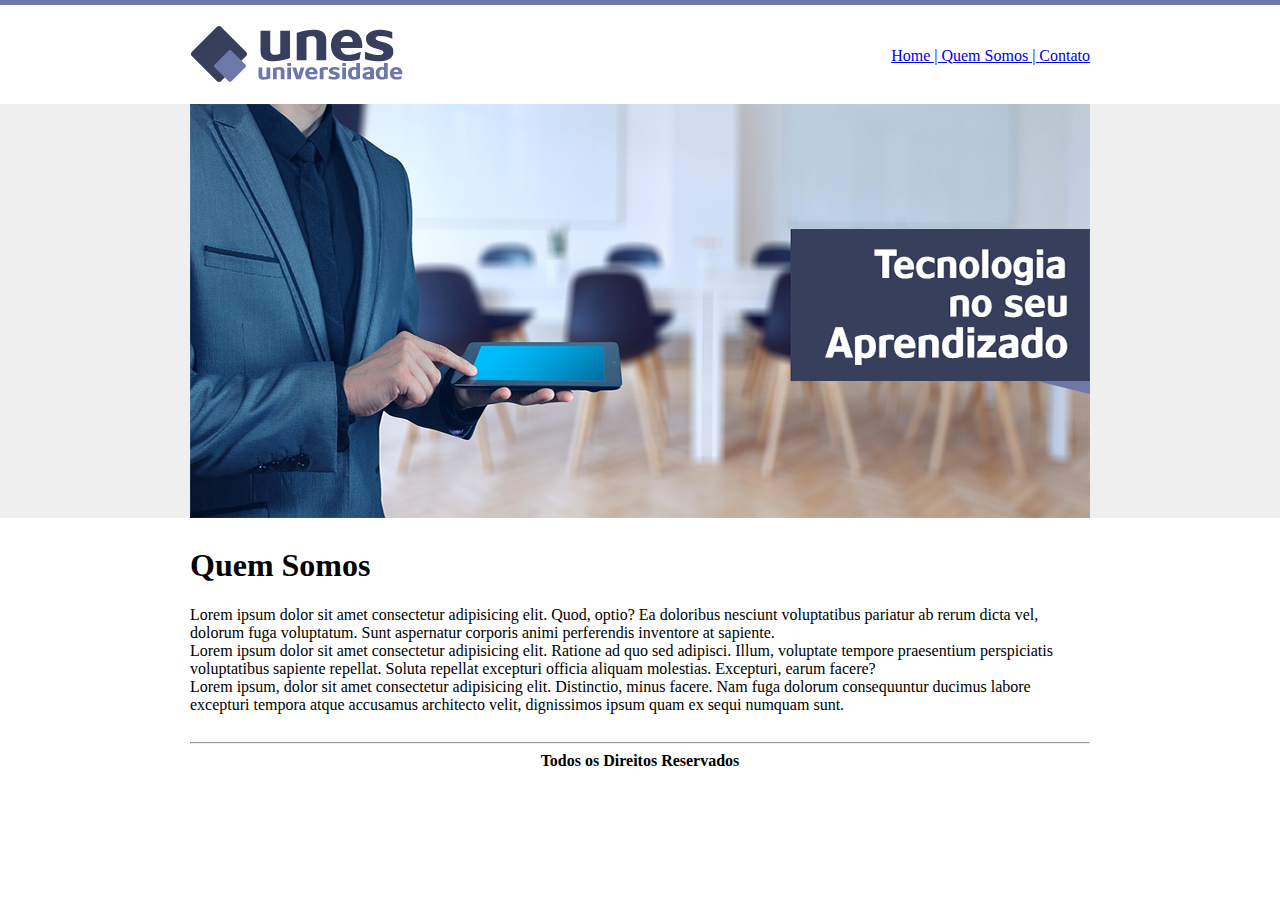
<file: 3-HTML/2-projt-f/index.html>
<!DOCTYPE html>
<html lang="en">

   <head>
      <meta charset="UTF-8">
      <meta http-equiv="X-UA-Compatible" content="IE=edge">
      <meta name="viewport" content="width=device-width, initial-scale=1.0">
      <title>IENJ - Home</title>
   </head>

   <body background="/3-HTML/2-projt-f/arquivos-projetos-unes/arquivos-necessarios-projetos-unes/fundo.png ">

      <table border="0" width="600" align="center">
         <tr>
            <td height="89" ><img src="/3-HTML/2-projt-f/arquivos-projetos-unes/arquivos-necessarios-projetos-unes/logo.png"></td>
            <td align="right">
               <a href="/3-HTML/2-projt-f/index.html">Home | </a>
               <a href="/3-HTML/2-projt-f/quemsomos.html">Quem Somos | </a>
               <a href="/3-HTML/2-projt-f/contato.html">Contato </a>
            </td>
         </tr>

         <tr>
            <td colspan="2">
               <img src="./arquivos-projetos-unes/arquivos-necessarios-projetos-unes/capa.png">
            </td>
         </tr>
         
         <tr>
            <td colspan="2">

               <h1>Quem Somos</h1>

               <p>
               Lorem ipsum dolor sit amet consectetur adipisicing elit. Quod, optio? Ea doloribus nesciunt voluptatibus pariatur ab rerum dicta vel, dolorum fuga voluptatum. Sunt aspernatur corporis animi perferendis inventore at sapiente.
               <br>
               Lorem ipsum dolor sit amet consectetur adipisicing elit. Ratione ad quo sed adipisci. Illum, voluptate tempore praesentium perspiciatis voluptatibus sapiente repellat. Soluta repellat excepturi officia aliquam molestias. Excepturi, earum facere?
               <br>
               Lorem ipsum, dolor sit amet consectetur adipisicing elit. Distinctio, minus facere. Nam fuga dolorum consequuntur ducimus labore excepturi tempora atque accusamus architecto velit, dignissimos ipsum quam ex sequi numquam sunt.
               </p>

            </td>
         </tr>

         <tr>
            <td colspan="2" align="center" >
               <hr>
               <strong>Todos os Direitos Reservados</strong>
            </td>
         </tr>

      </table>

   </body>

</html>
</file>
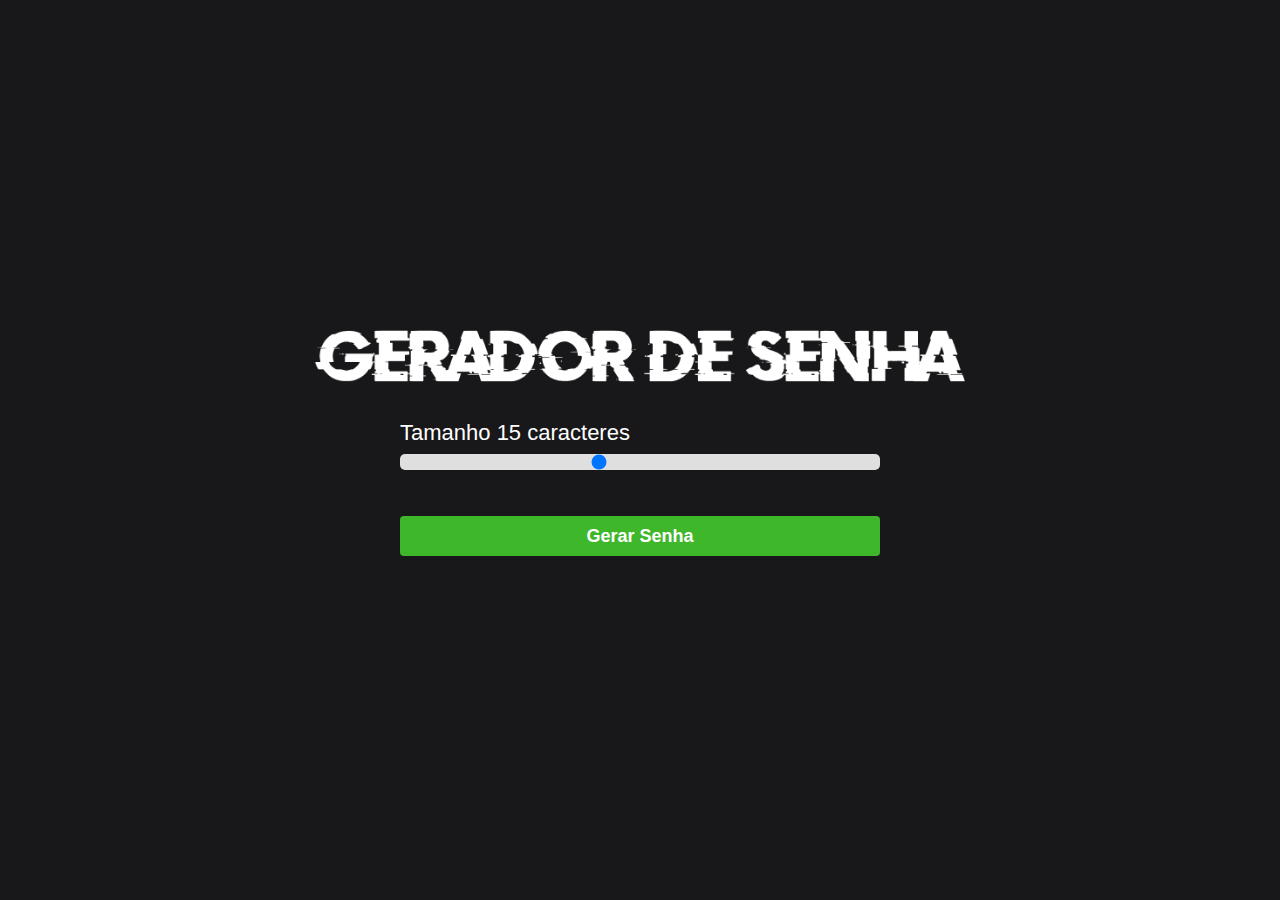
<file: Projeto-Extra/Gerador-de-Senhas/index.html>
<!DOCTYPE html>
<html lang="pt-br">
<head>
   <meta charset="UTF-8">
   <meta http-equiv="X-UA-Compatible" content="IE=edge">
   <meta name="viewport" content="width=device-width, initial-scale=1.0">
   <meta name="keywords" content="Gerador de senhas, gerador password">
   <title>Gerador de Senhas</title>

   <link rel="stylesheet" href="/Projeto-Extra/Gerador-de-Senhas/style.css">
</head>

<body>
   <img class="logo" src="./imgs/logo.png" alt="Gerador de Senhas Logo">

   <main class="container-input">
      <span>
         Tamanho <span id="valor"></span> caracteres
         <input id="slider" class="slider" type="range" min="8" max="25" value="15">
      </span>
      <button id="button" class="button-cta" onclick="generatePassword()">Gerar Senha</button>
   </main>

   <div id="container-password" onclick="copyPassword()" class="container-password hide">
      <span class="title">Sua senha gerada foi:</span>
      <span id="password" class="password"></span>
      <span class="tooltip">✨Clique para copiar.✨ </span>
   </div>

   <script src="./script.js"></script>

</body>

</html>
</file>
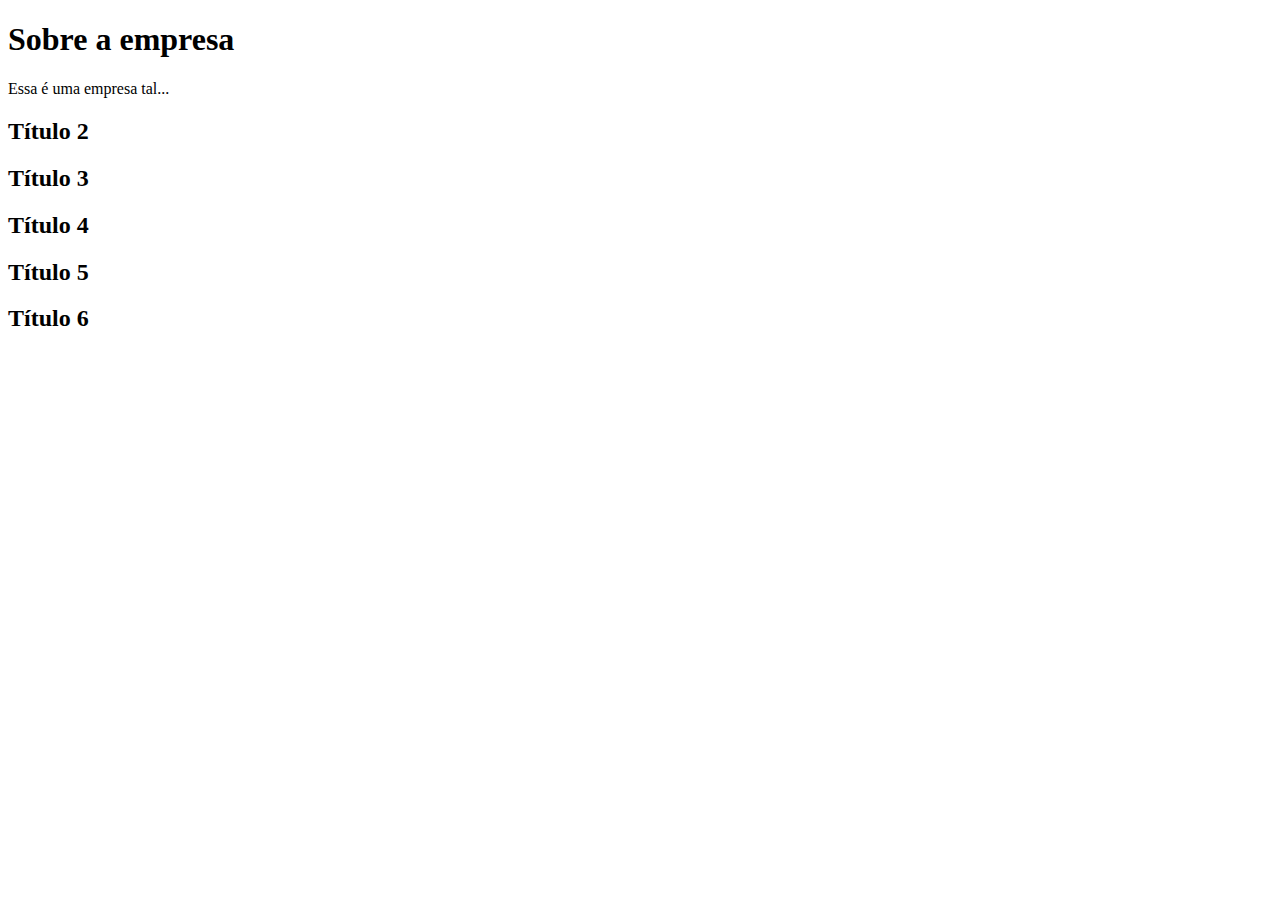
<file: Materiais-Curso-Udmy/Secao3-HTML5/11-arquivos-aula-cabecalhos/index.html>
<!DOCTYPE html>

<html>

	<head>
		<title>Meu site</title>
		<meta charset="utf-8">
	</head>

	<body>
		<h1>Sobre a empresa</h1>
		Essa é uma empresa tal...

		<h2>Título 2</h2>
		<h2>Título 3</h2>
		<h2>Título 4</h2>
		<h2>Título 5</h2>
		<h2>Título 6</h2>
		
	</body>

</html>
</file>
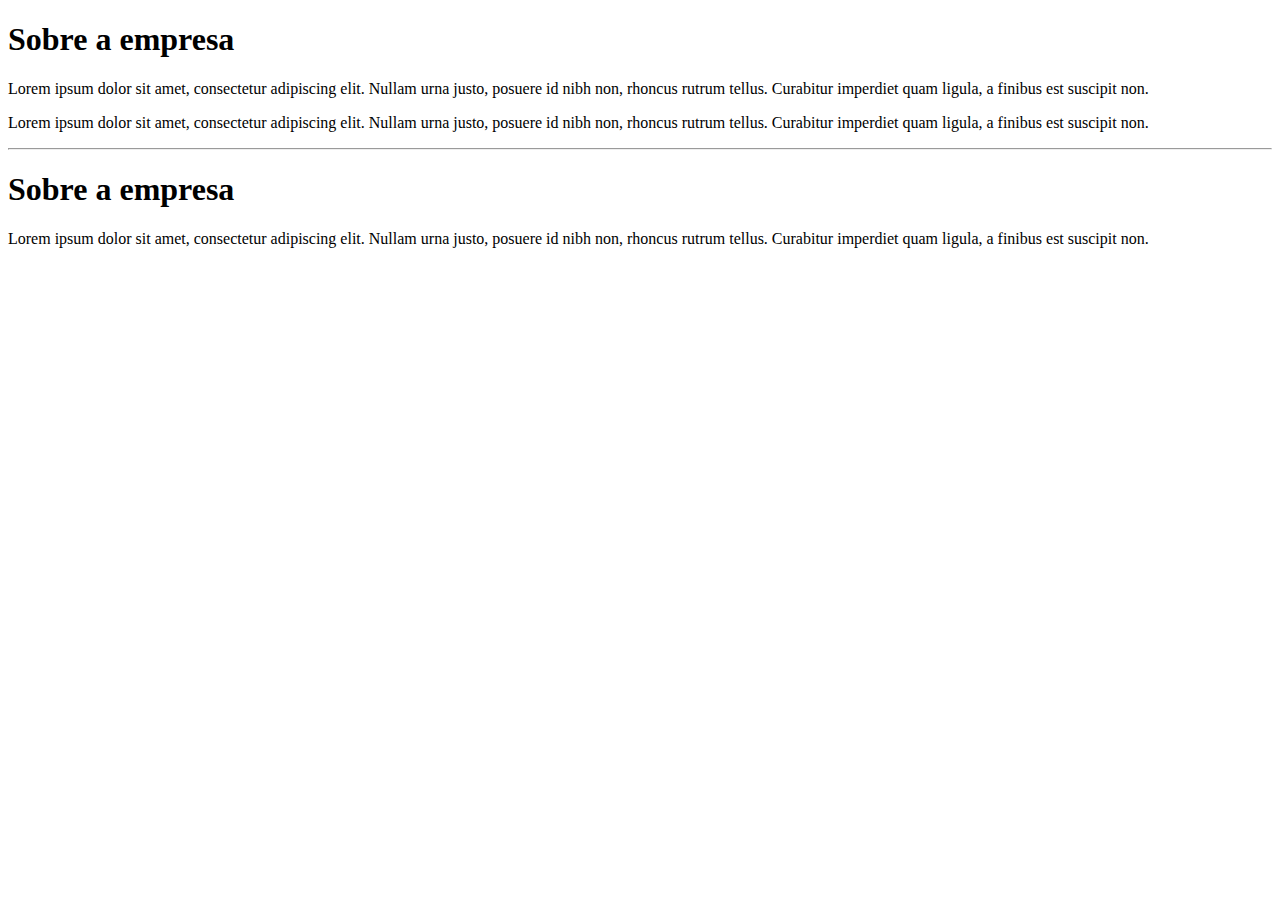
<file: Materiais-Curso-Udmy/Secao3-HTML5/12-arquivos-aula-paragrafos/index.html>
<!DOCTYPE html>

<html>

	<head>
		<title>Meu site</title>
		<meta charset="utf-8">
	</head>

	<body>
		<h1>Sobre a empresa</h1>
		<p>Lorem ipsum dolor sit amet,
		 consectetur adipiscing elit. Nullam urna justo, posuere
		 id nibh non, rhoncus rutrum tellus. Curabitur 
		imperdiet quam ligula, a finibus est suscipit non.</p>

		<p>Lorem ipsum dolor sit amet,
		 consectetur adipiscing elit. Nullam urna justo, posuere
		 id nibh non, rhoncus rutrum tellus. Curabitur 
		imperdiet quam ligula, a finibus est suscipit non.</p>

		<hr>

		<h1>Sobre a empresa</h1>
		<p>Lorem ipsum dolor sit amet,
		 consectetur adipiscing elit. Nullam urna justo, posuere
		 id nibh non, rhoncus rutrum tellus. Curabitur 
		imperdiet quam ligula, a finibus est suscipit non.</p>


	</body>

</html>
</file>
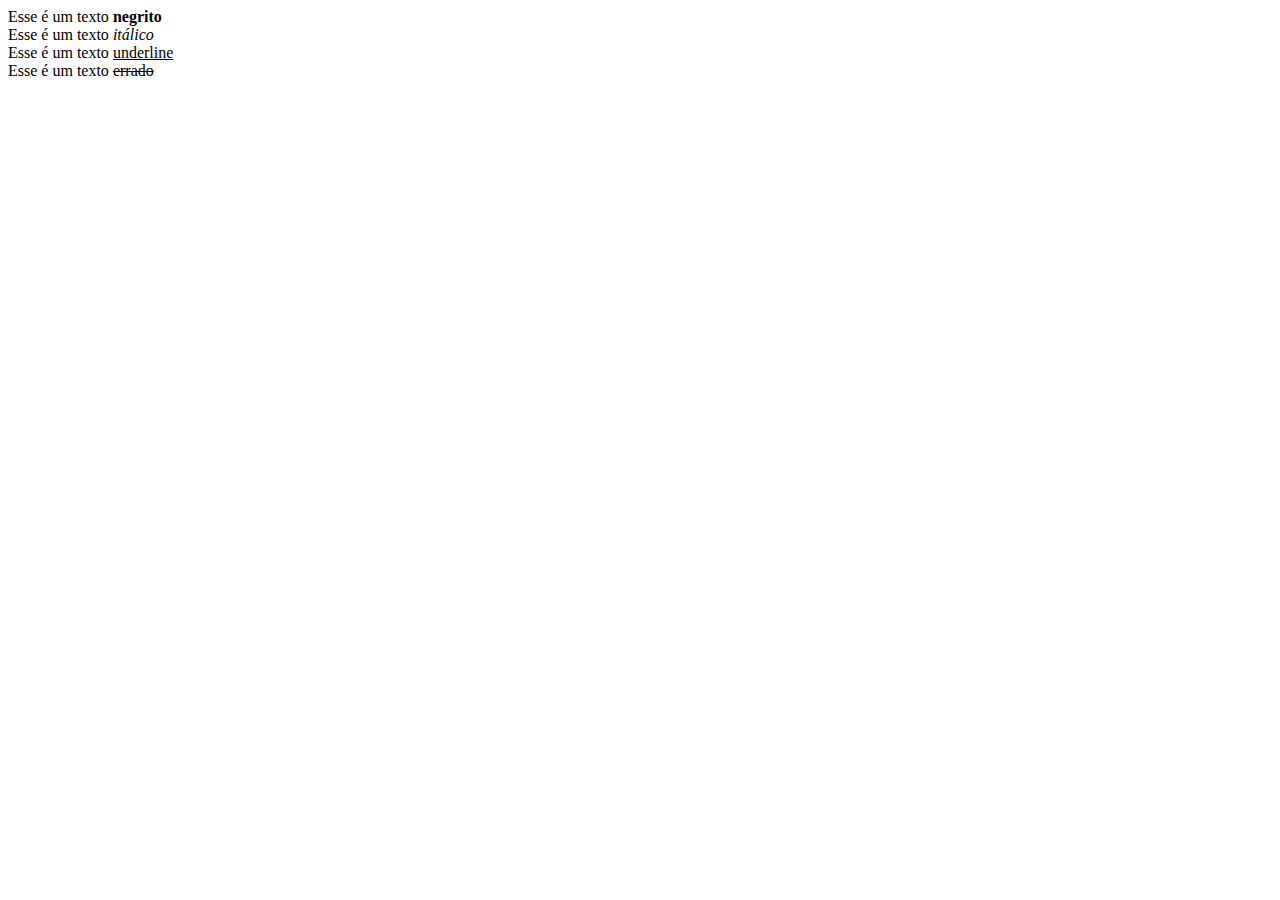
<file: Materiais-Curso-Udmy/Secao3-HTML5/13-arquivos-aula-formatacoes-textos/index.html>
<!DOCTYPE html>

<html>

	<head>
		<title>Meu site</title>
		<meta charset="utf-8">
	</head>

	<body>
		
		Esse é um texto <strong>negrito</strong><br>

		Esse é um texto <em>itálico</em> <br>
		Esse é um texto <u>underline</u> <br>
		Esse é um texto <strike>errado</strike> <br>
	</body>

</html>
</file>
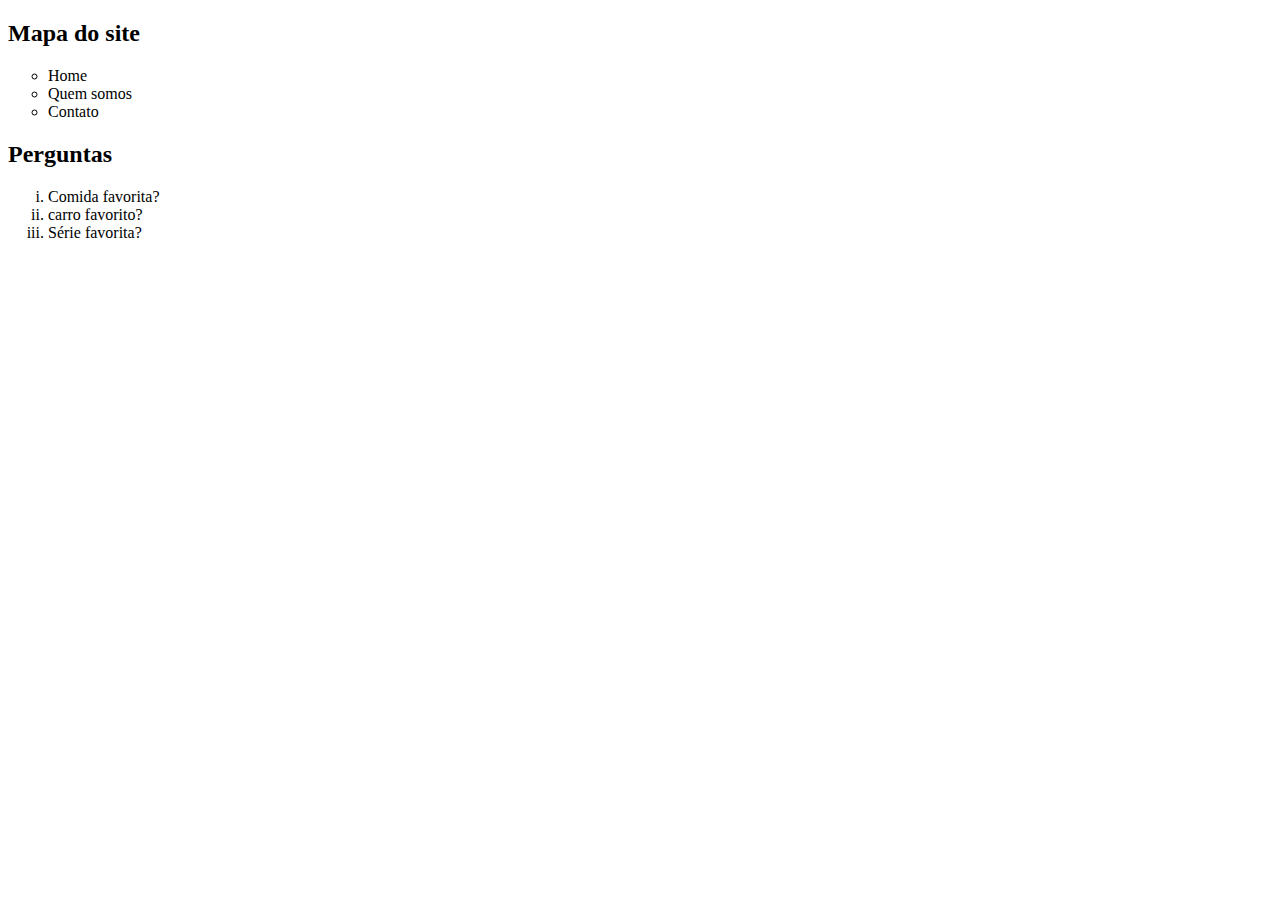
<file: Materiais-Curso-Udmy/Secao3-HTML5/14-arquivos-aula-listas-nao-ordenadas/index.html>
<!DOCTYPE html>

<html>

	<head>
		<title>Meu site</title>
		<meta charset="utf-8">
	</head>

	<body>

		<h2>Mapa do site</h2>
		<!-- Lista não ordenada circle, square,
		 disc -->
		<ul type="circle">
			<li>Home</li>
			<li>Quem somos</li>
			<li>Contato</li>
		</ul>

		<h2>Perguntas</h2>
		<!-- Lista ordenada 1, A, a, I
		 disc -->
		<ol type="i">
			<li>Comida favorita?</li>
			<li>carro favorito?</li>
			<li>Série favorita?</li>
		</ol>
	</body>

</html>
</file>
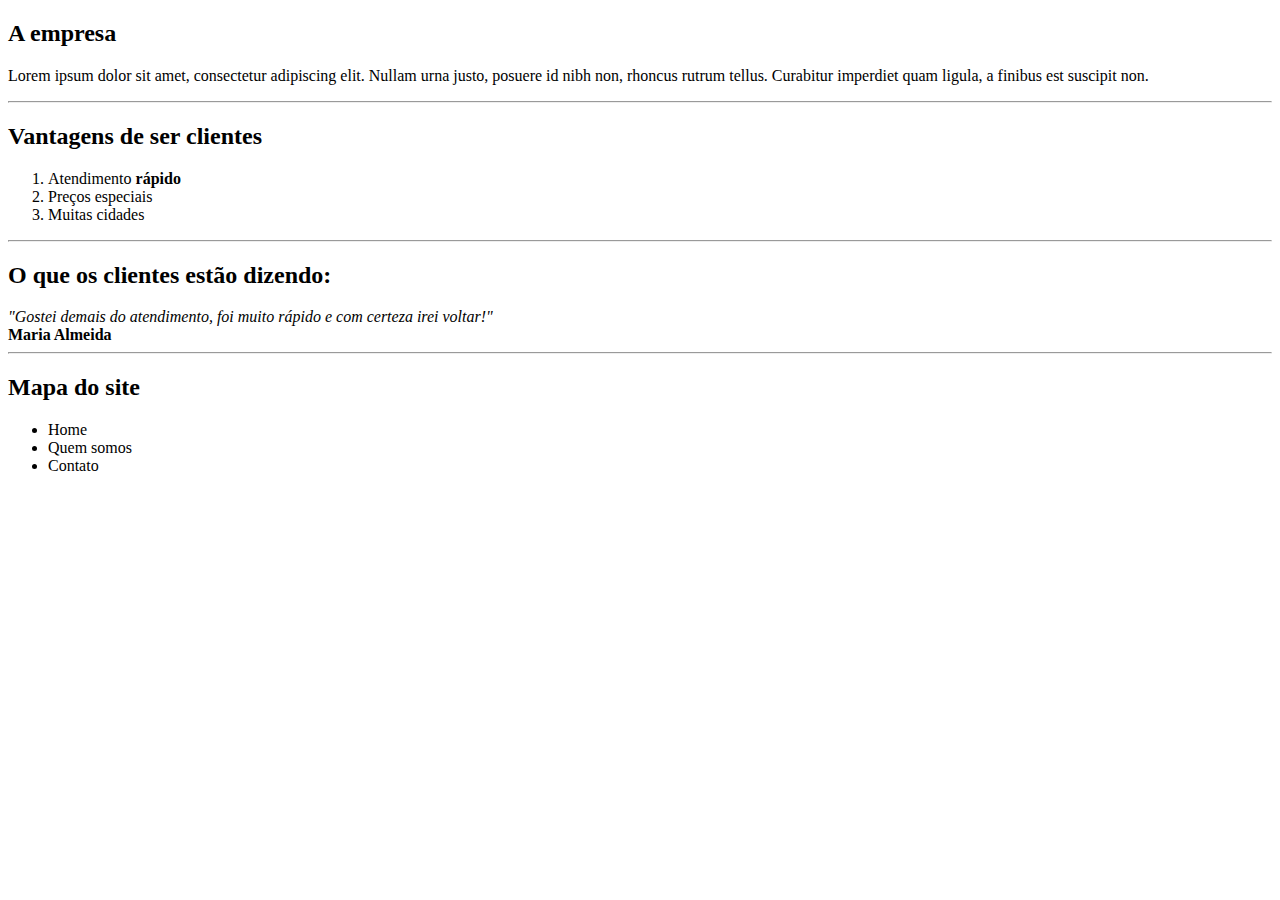
<file: Materiais-Curso-Udmy/Secao3-HTML5/15-arquivos-aula-testando-seus-conhecimentos/index.html>
<!DOCTYPE html>

<html>

	<head>
		<title>Meu site</title>
		<meta charset="utf-8">
	</head>

	<body>

		<h2>A empresa</h2>
		<p>
			Lorem ipsum dolor sit amet, consectetur adipiscing elit. Nullam urna justo, posuere id nibh non, rhoncus rutrum tellus. Curabitur imperdiet quam ligula, a finibus est suscipit non. 
		</p>

		<hr>
		
		<h2>Vantagens de ser clientes</h2>
		<ol>
			<li>Atendimento <strong>rápido</strong>
			 </li>
			 <li>Preços especiais</li>
			 <li>Muitas cidades</li>
		</ol>

		<hr>

		<h2>O que os clientes estão dizendo:</h2>
		<em>
			"Gostei demais do atendimento, foi
			 muito rápido e com certeza irei
			 voltar!"
		</em> <br>
		<strong>Maria Almeida</strong>

		<hr>

		<h2>Mapa do site</h2>
		<ul>
			<li>Home</li>
			<li>Quem somos</li>
			<li>Contato</li>
		</ul>

	</body>

</html>
</file>
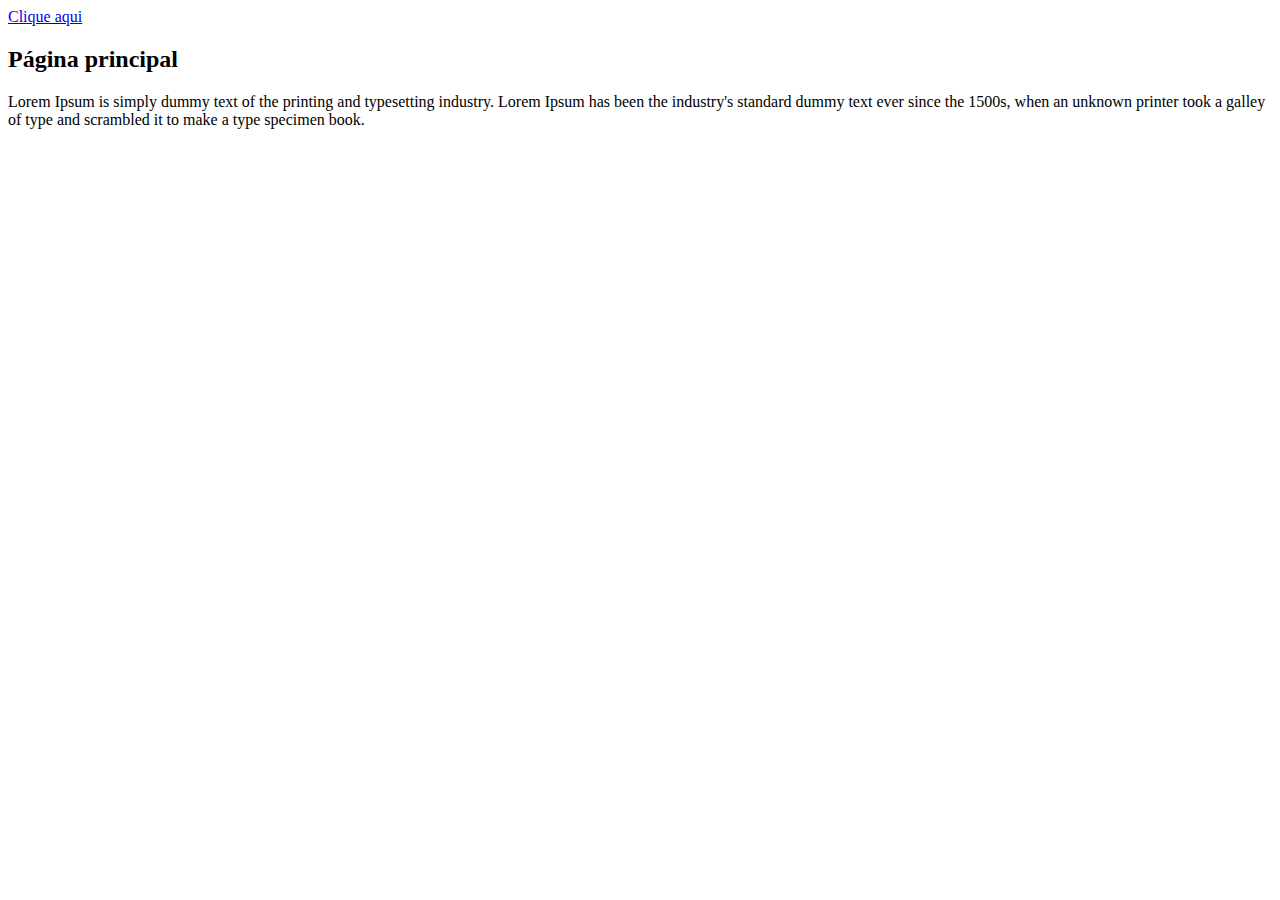
<file: Materiais-Curso-Udmy/Secao3-HTML5/17-arquivos-aula-links/index.html>
<!DOCTYPE html>
<html>
<head>
	<title>Página principal</title>
	<meta charset="utf-8">
</head>
<body>
	<a href="contato.html">
		Clique aqui
	</a>
	<h2>Página principal</h2>
	<p>
	Lorem Ipsum is simply dummy text of the printing and typesetting industry. Lorem Ipsum has been the industry's standard dummy text ever since the 1500s, when an unknown printer took a galley of type and scrambled it to make a type specimen book.</p>

</body>
</html>
</file>
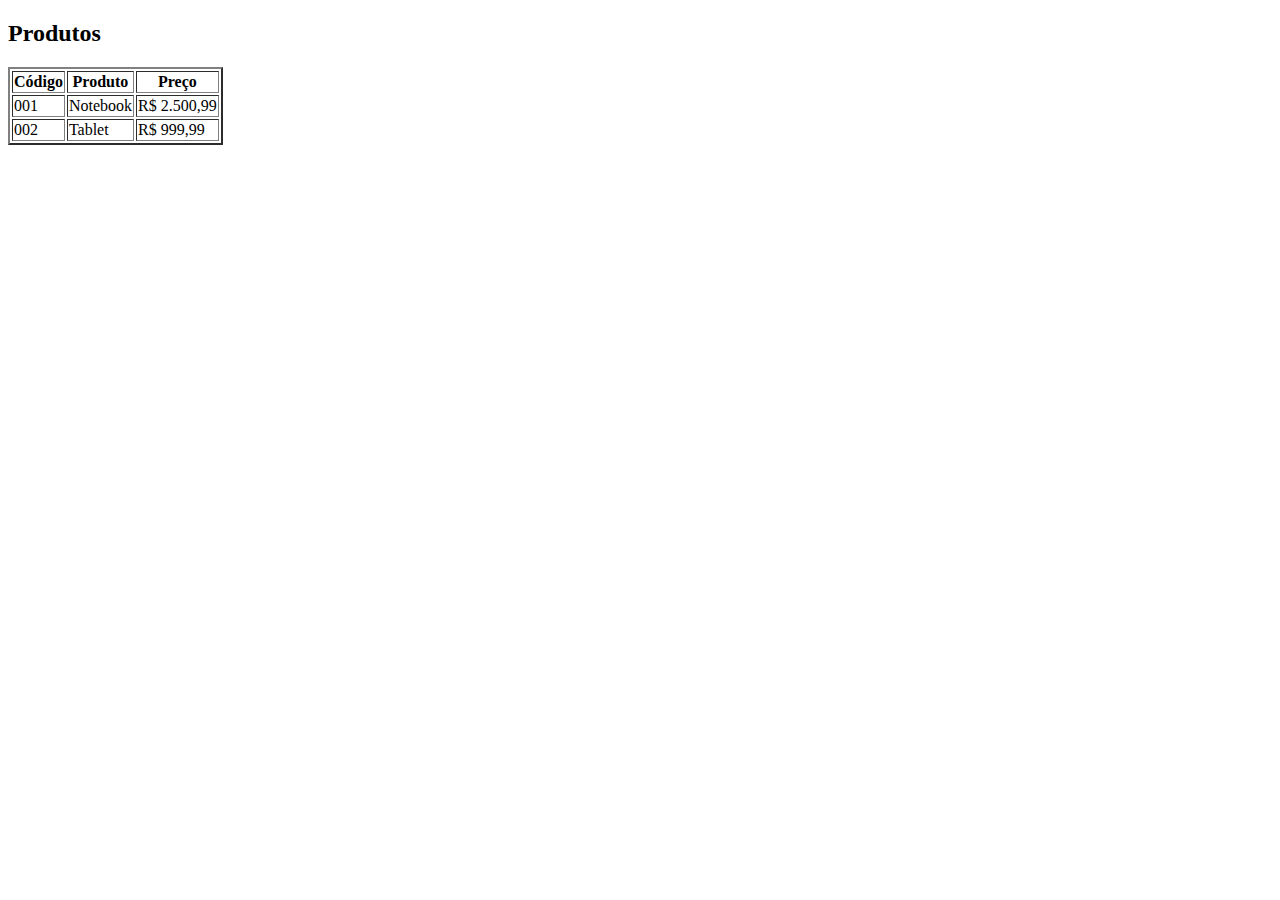
<file: Materiais-Curso-Udmy/Secao3-HTML5/18-arquivos-aula-tabelas/index.html>
<!DOCTYPE html>
<html>
<head>
	<title>Página principal</title>
	<meta charset="utf-8">
</head>
<body>
	<h2>Produtos</h2>

	<table border="2">

		<tr>
			<th>Código</th>
			<th>Produto</th>
			<th>Preço</th>
		</tr>

		<tr>
			
			<td>001</td>
			<td>Notebook</td>
			<td>R$ 2.500,99</td>
		</tr>

		<tr>
			
			<td>002</td>
			<td>Tablet</td>
			<td>R$ 999,99</td>
		</tr>

	</table>
</body>
</html>
</file>
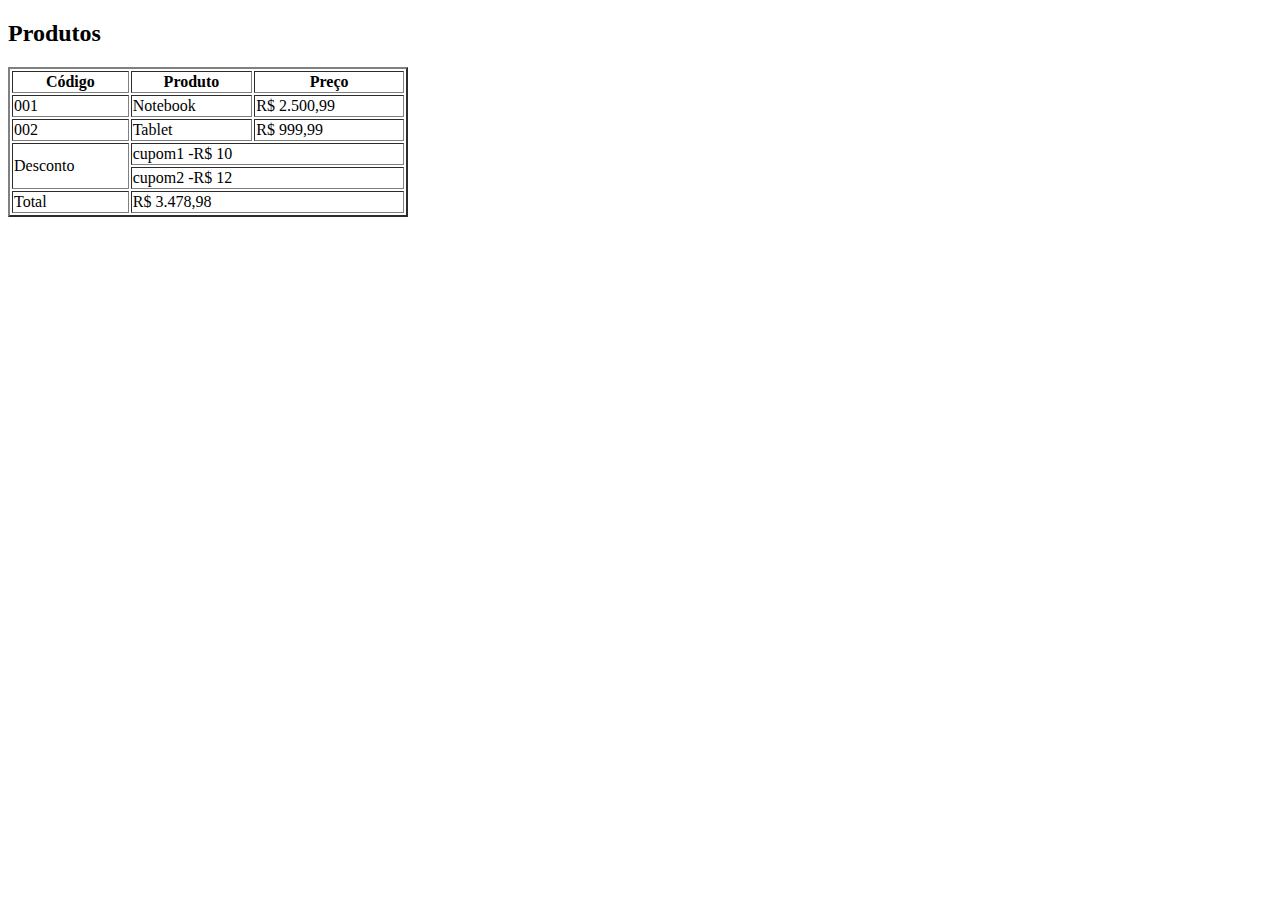
<file: Materiais-Curso-Udmy/Secao3-HTML5/19-arquivos-aula-mais-sobre-tabelas/index.html>
<!DOCTYPE html>
<html>
<head>
	<title>Página principal</title>
	<meta charset="utf-8">
</head>
<body>
	<h2>Produtos</h2>

	<table border="2" width="400">

		<tr>
			<th>Código</th>
			<th>Produto</th>
			<th>Preço</th>
		</tr>

		<tr>
			
			<td>001</td>
			<td>Notebook</td>
			<td>R$ 2.500,99</td>
		</tr>

		<tr>
			
			<td>002</td>
			<td>Tablet</td>
			<td>R$ 999,99</td>
		</tr>

		<tr>
			<td rowspan="2">Desconto</td>
			<td colspan="2">cupom1 -R$ 10</td>
		</tr>

		<tr>
			<td colspan="2">cupom2 -R$ 12</td>
		</tr>

		<tr>
			<td>Total</td>
			<td colspan="2">R$ 3.478,98</td>
		</tr>

	</table>
</body>
</html>
</file>
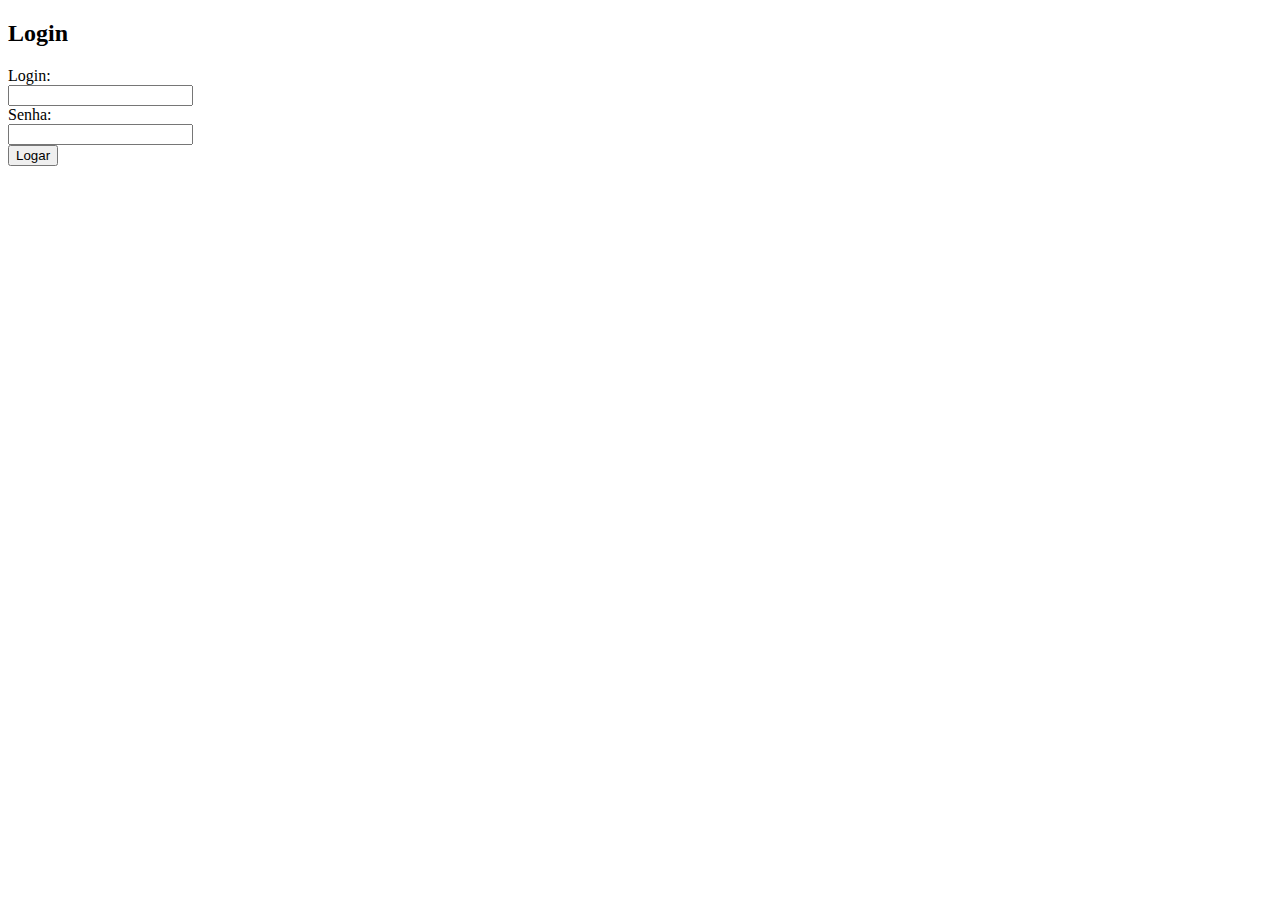
<file: Materiais-Curso-Udmy/Secao3-HTML5/20-arquivos-aula-formularios/index.html>
<!DOCTYPE html>
<html>
<head>
	<title>Página principal</title>
	<meta charset="utf-8">
</head>
<body>

	<h2>Login</h2>
	<form>
		Login: <br>
		<input type="text" name="loginTeste">
		<br>

		Senha: <br>
		<input type="password" name="senha">
		<br>

		<input type="button" value="Logar">

	
</body>
</html>
</file>
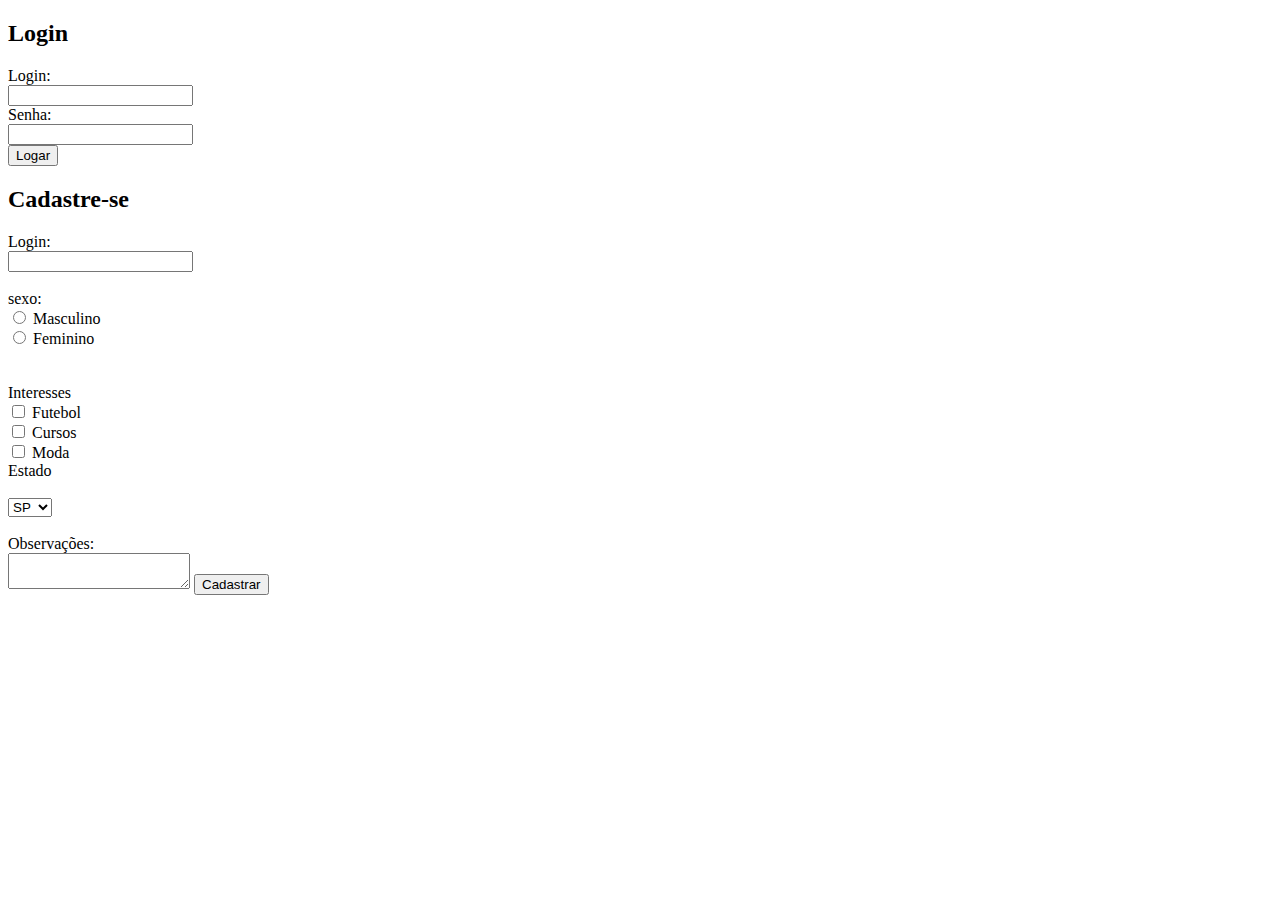
<file: Materiais-Curso-Udmy/Secao3-HTML5/21-arquivos-aula-mais-componentes-formulario/index.html>
<!DOCTYPE html>
<html>
<head>
	<title>Página principal</title>
	<meta charset="utf-8">
</head>
<body>

	<h2>Login</h2>
	<form>
		Login: <br>
		<input type="text" name="loginTeste">
		<br>

		Senha: <br>
		<input type="password" name="senha">
		<br>

		<input type="button" value="Logar">

	</form>

	<form>

	<h2>Cadastre-se</h2>
	Login:<br>
	<input type="text" name="login"><br><br>

	sexo: <br>
	<input type="radio" name="sexo" value="M"> Masculino<br>
	<input type="radio" name="sexo" value="F"> Feminino<br><br><br>

	Interesses<br>
	<input type="checkbox" name="Interesses"> Futebol
	<br>
	<input type="checkbox" name="Interesses"> Cursos
	<br>
	<input type="checkbox" name="Interesses"> Moda
	<br>

	Estado<br><br>
	<select name="estado">
		<option value="sp">SP</option>
		<option value="mg">MG</option>
		<option value="rj">RJ</option>
		<option value="rs">RS</option>
	</select><br><br>

	Observações: <br>
	<textarea></textarea>
	<input type="submit" value="Cadastrar">

	</form>




	
</body>
</html>
</file>
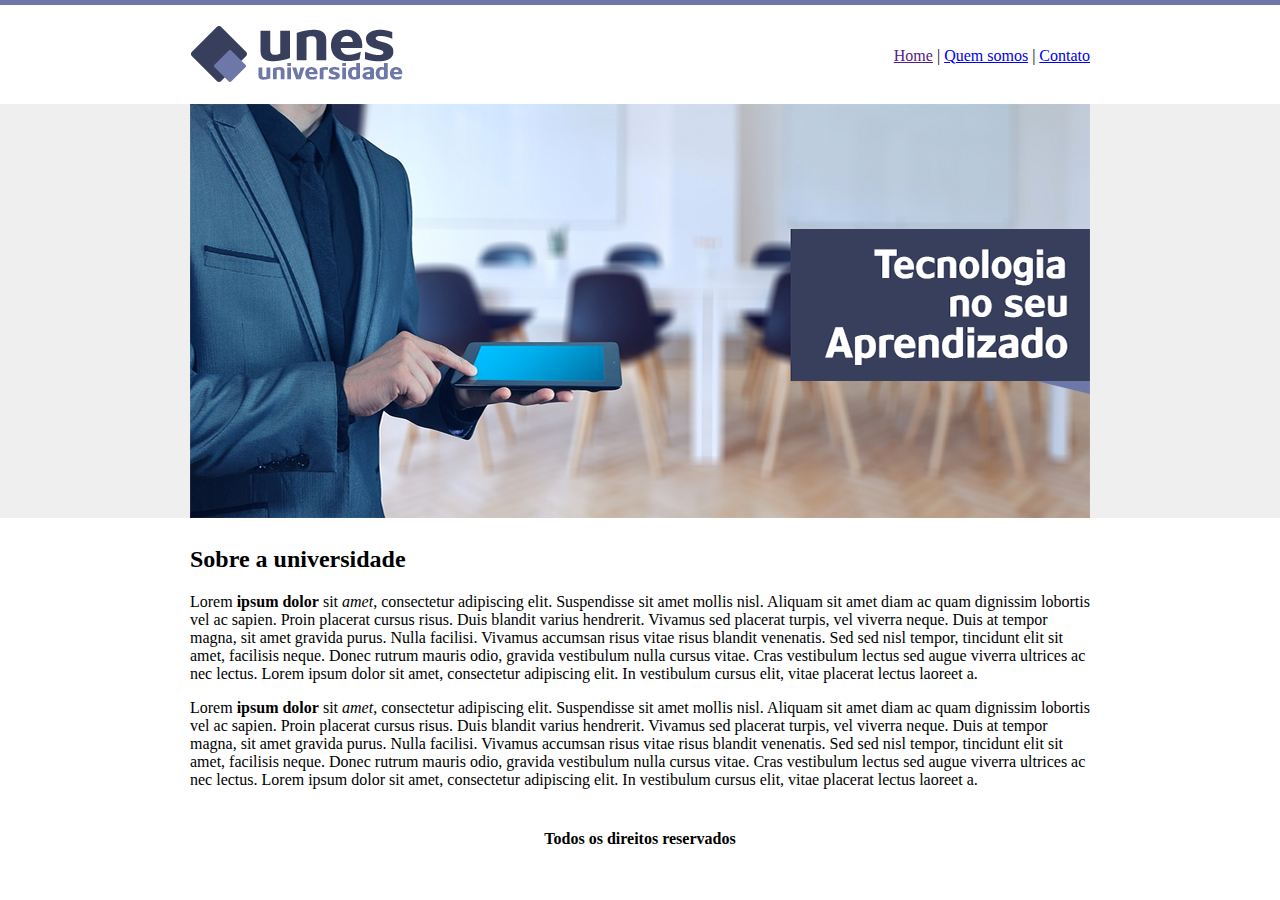
<file: Materiais-Curso-Udmy/Secao3-HTML5/24-arquivos-aula-finalizando-#projeto1-unes/index.html>
<!-- 
Uma pequeno ALERTA para você que está baixando o projeto e não assistiu o vídeo, esse site foi estruturado utilizando table, mas não é a recomendação para desenvolvimento de sites profissionais, só utilizei nesse projeto para testar os conhecimentos já adquiridos até o momento no curso, mais adiante iremos criar sites mais profissionais utilizando html e css.
-->
<!DOCTYPE html>
<html>
	<head>
		<title>UNES - Página principal</title>
		<meta charset="utf-8">
	</head>

	<body background="imagens/fundo.png">

		<table border="0" width="900" align="center">
			
			<tr>
				<td height="89"><img src="imagens/logo.png"> </td>
				<td align="right">
					<a href="">Home</a> |
					<a href="quem-somos.html">Quem somos</a> |
					<a href="contato.html">Contato</a> 
				</td>
			</tr>

			<tr>
				<td colspan="2">
					<img src="imagens/capa.png">
				</td>
			</tr>

			<tr>
				<td colspan="2">
					
					<h2>Sobre a universidade</h2>
					<p>
						Lorem <strong>ipsum dolor</strong> sit <em>amet</em>, consectetur adipiscing elit. Suspendisse sit amet mollis nisl. Aliquam sit amet diam ac quam dignissim lobortis vel ac sapien. Proin placerat cursus risus. Duis blandit varius hendrerit. Vivamus sed placerat turpis, vel viverra neque. Duis at tempor magna, sit amet gravida purus. Nulla facilisi. Vivamus accumsan risus vitae risus blandit venenatis. Sed sed nisl tempor, tincidunt elit sit amet, facilisis neque. Donec rutrum mauris odio, gravida vestibulum nulla cursus vitae. Cras vestibulum lectus sed augue viverra ultrices ac nec lectus. Lorem ipsum dolor sit amet, consectetur adipiscing elit. In vestibulum cursus elit, vitae placerat lectus laoreet a.
					</p>

					<p>
						Lorem <strong>ipsum dolor</strong> sit <em>amet</em>, consectetur adipiscing elit. Suspendisse sit amet mollis nisl. Aliquam sit amet diam ac quam dignissim lobortis vel ac sapien. Proin placerat cursus risus. Duis blandit varius hendrerit. Vivamus sed placerat turpis, vel viverra neque. Duis at tempor magna, sit amet gravida purus. Nulla facilisi. Vivamus accumsan risus vitae risus blandit venenatis. Sed sed nisl tempor, tincidunt elit sit amet, facilisis neque. Donec rutrum mauris odio, gravida vestibulum nulla cursus vitae. Cras vestibulum lectus sed augue viverra ultrices ac nec lectus. Lorem ipsum dolor sit amet, consectetur adipiscing elit. In vestibulum cursus elit, vitae placerat lectus laoreet a.
					</p>

				</td>
			</tr>

			<tr>
				<td colspan="2" align="center">
					<h4>Todos os direitos reservados</h4>
				</td>
			</tr>

		</table>

	</body>

</html>
</file>
<file: Projeto-Extra/Gerador-de-Senhas/style.css>
/* Configurações globais do arquivo css */ 
*{
   font-family: sans-serif;
   width: 100%;
   margin: 0 auto;
   box-sizing: border-box;
}

body {
   background-color: #18181b;
   width: 100%;
   height: 100vh;
   display: flex;
   justify-content: center;
   align-items: center;
   flex-direction: column;
}

.logo {
   max-width: 650px;
   margin-bottom: 24px;
}

.container-input{
   max-width: 480px;
   margin: 14px 0;
}

.container-input span{
   color: white;
   font-size: 22px;
}

/* Barrinha */
.slider {
   -webkit-appearance: none;
   width: 100%;
   border-radius: 5px;
   background: #dfdfdf;
   outline: none;
   margin-top: 8px;
}

/* Botao de gerar senha */
.button-cta {
   height: 40px;
   background-color: #3eb72b;
   border: 0;
   border-radius: 4px;
   cursor: pointer;
   margin-top: 40px;
   color: #fff;
   font-weight: bold;
   font-size: 18px;
}

/* Contem a senha a possibilidade de copiar */
.container-password {
   max-width: 480px;
   margin: 14px 0;
   display: flex;
   align-items: center;
   flex-direction: column;
   cursor: pointer;
}

.title {
   text-align: center;
   color: white;
   font-size: 28px;
   margin-top: 24px;
   margin-bottom: 8px;
}

.password{
   height: 60px;
   background-color: rgba(0, 0, 0, 0.40);
   border-radius: 4px;
   display: flex;
   justify-content: center;
   align-items: center;
   color: #fff;
   border: 1px solid #313131;
   transition: transform 0.05;
}

.password:hover {
   transform: scale(1.05);
}

.tooltip {
   color: #fff;
   position: relative;
   top: 20px;
   padding: 6px 8px;
   background: rgb(15, 15, 15);
   text-align: center;
   font-size: 16px;
   border-radius: 6px;
   opacity: 0;
   transition: all 0.5s ease-in-out;
}

.hide {
   display: none;
}

.container-password:hover .tooltip {
   visibility: visible;
   bottom: 50px;
   opacity: 1;
}
</file>
